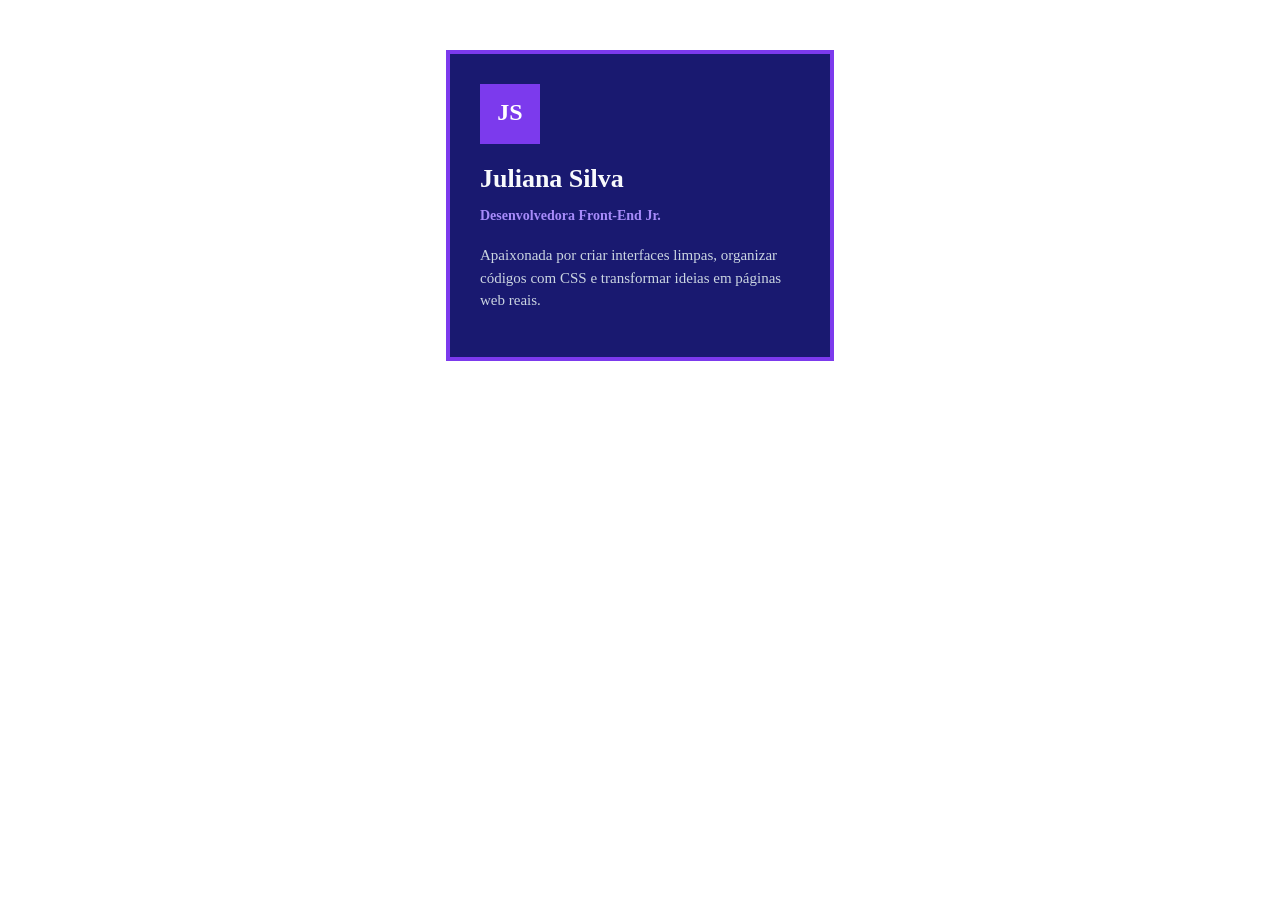
<file: card-desenvolvedor/index.html>
<!DOCTYPE html>
<html lang="en">
<head>
    <meta charset="UTF-8">
    <meta name="viewport" content="width=device-width, initial-scale=1.0">
    <title>Document</title>
    <link rel="stylesheet" href="style.css">
</head>
<body>
    <div class="perfil-card"> 
        <div class="foto-placeholder">JS</div>
        <h1> Juliana Silva</h1>
        <p class="cargo">Desenvolvedora Front-End Jr.</p>
        <p class="bio">Apaixonada por criar interfaces limpas, organizar códigos
            com CSS e transformar ideias em páginas web reais.</p>
     </div>
</body>
</html>
</file>
<file: card-desenvolvedor/style.css>
body {
    background: color #f0f2f5; 
    font-family: 'Segoe UI','Segoe UI' Tahoma, Geneva, Verdana, sans-serif;
}

.perfil-card {
width: 320px;
background-color: rgb(25,25,112); /*Azul escuro moderno*/
color: #f0f0f0;

 /*BOX MODEL*/
padding: 30px;
margin-top: 50px;
margin-left: auto;
margin-right: auto;
border: 4px solid #7c3aed; /*Borda roxa destacada*/
}

.foto-placeholder {
width: 60px;
height: 60px;
background-color: #7c3aed;
color: white;
font-size: 24px;
font-weight: bold;

/*Centralizando o texto dentro do bloco sem flexbox*/
padding-top: 15px;
height: 45px; /*Ajustado para compensar o padding superior*/
text-align: center;

margin-bottom: 20px;
}

h1 {
font-size: 26px;
color: #f8fafc;
margin: 0 0 5px 0; /*Remove margem superior e ajusta a inferior */
}

.cargo {
font-size: 14px;
color: #a78bfa; /*Roxo claro*/
font-weight: bold;
margin-bottom: 20px;
}

.bio {
    font-size: 15px;
    color: #cbd5e1; /*Cinza claro para leitura agrádavel*/
    line-height: 1.5;/*Melhora o espaçamento das linhas*/
}
</file>
